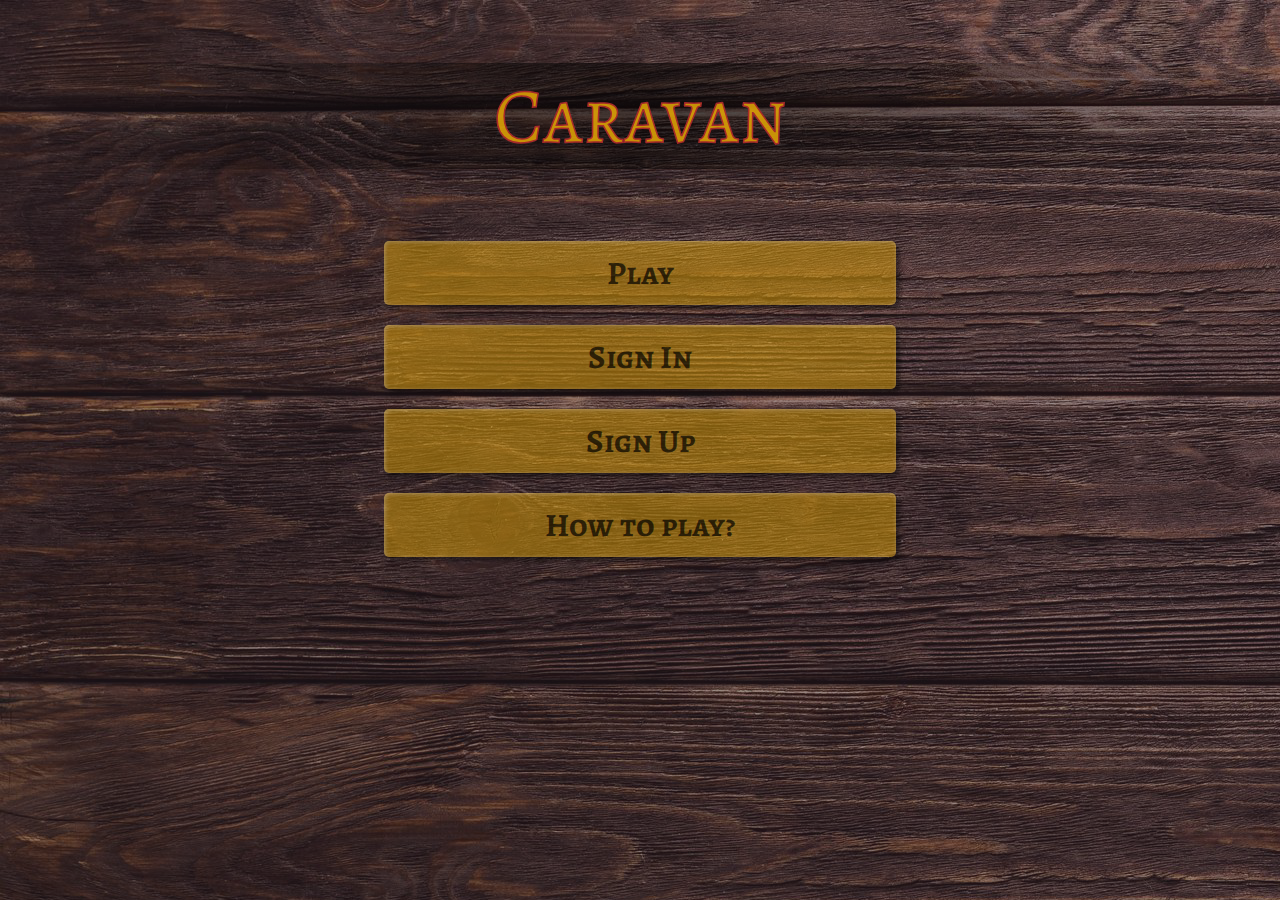
<file: Caravan/index.html>
<!DOCTYPE html>
<html>

<head>
  <meta charset="UTF-8" dir="ltr">
  <meta name="viewport" content="width=device-width, initial-scale=1" />
  <title>'Caravan': main menu</title>
  <link rel="stylesheet" href="css/styles.css">
  <link rel="stylesheet" href="css/shared.css">
  <link rel="stylesheet" href="css/menu-layout.css">
  <link rel="preconnect" href="https://fonts.gstatic.com">
  <link rel="stylesheet" href="https://fonts.googleapis.com/css2?family=Alegreya+SC&display=swap">
</head>

<body>
  <div class="vertical-container">

    <main>
      <h1>Caravan</h1>

      <nav class="menu">
        <button id="play" class="menu-button">Play</button>
        <button id="sign-in" class="menu-button">Sign In</button>
        <button id="sign-up" class="menu-button">Sign Up</button>
        <button id="how-to-play" class="menu-button">How to play?</button>
      </nav>
    </main>

  </div>

  <script src="js/main-menu-pg.js" charset="utf-8"></script>
</body>

</html>
</file>
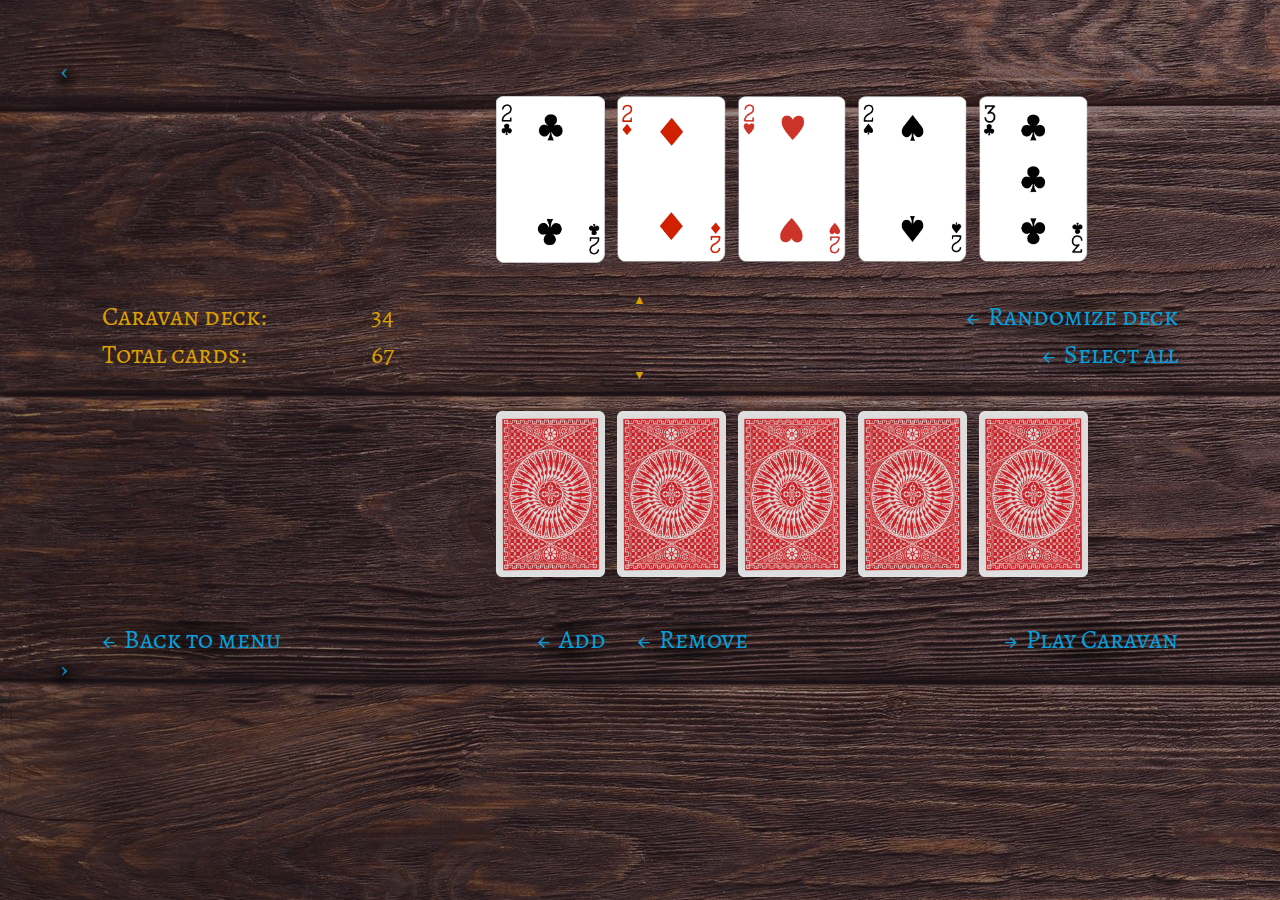
<file: Caravan/building-deck.html>
<!DOCTYPE html>
<html>

<head>
  <meta charset="UTF-8">
  <meta name="viewport" content="width=device-width, initial-scale=1">
  <title>'Caravan': choose cards for your deck</title>
  <link rel="stylesheet" href="./css/shared.css">
  <link rel="stylesheet" href="./css/deck-forming.css">
  <link rel="preconnect" href="https://fonts.gstatic.com">
  <link href="https://fonts.googleapis.com/css2?family=Alegreya+SC&display=swap" rel="stylesheet">
</head>

<body>

  <div class="vertical-container">
    <div class="flex-container">

      <div class="control-container">
        <div class="control-bg">
          <button id="shift-left-btn" class="control font-size-3rem control--arrow-btn">‹</button>
        </div>
      </div>

      <main>
        <section class="cards-list-out-of-bounds-container">
          <ul name="available-cards" class="cards-list"></ul>
        </section>

        <section class="deck-info">
          <p>Caravan deck:</p>
          <p>34</p>
          <p class="deck-info__pointer deck-info__pointer--up">▲</p>
          <button id="randomize-btn" class="control control--dynamic-prefix control--alt-color">Randomize deck</button>
          <p>Total cards:</p>
          <p>67</p>
          <p class="deck-info__pointer deck-info__pointer--down">▼</p>
          <button id="select-all-btn" class="control control--dynamic-prefix control--alt-color">Select all</button>
        </section>

        <section class="cards-list-out-of-bounds-container">
          <ul name="picked-cards" class="cards-list"></ul>
        </section>

        <section class="controls-pane">
          <div>
            <button id="back-btn" class="control">Back to menu</button>
          </div>
          <div>
            <button id="add-btn" class="control control--dynamic-prefix control--alt-color">Add</button>
            <button id="remove-btn" class="control control--dynamic-prefix control--alt-color">Remove</button>
          </div>
          <div>
            <button id="play-btn" class="control control--alt-color">Play Caravan</button>
          </div>
        </section>
      </main>

      <div class="control-container">
        <div class="control-bg">
          <button id="shift-right-btn" class="control font-size-3rem control--arrow-btn">›</button>
        </div>
      </div>

    </div>
  </div>

  <script src="js/building_deck_pg/global.js" charset="utf-8"></script>
  <script src="js/building_deck_pg/main.js" charset="utf-8"></script>
  <script src="js/building_deck_pg/kb-events.js" charset="utf-8"></script>
</body>

</html>
</file>
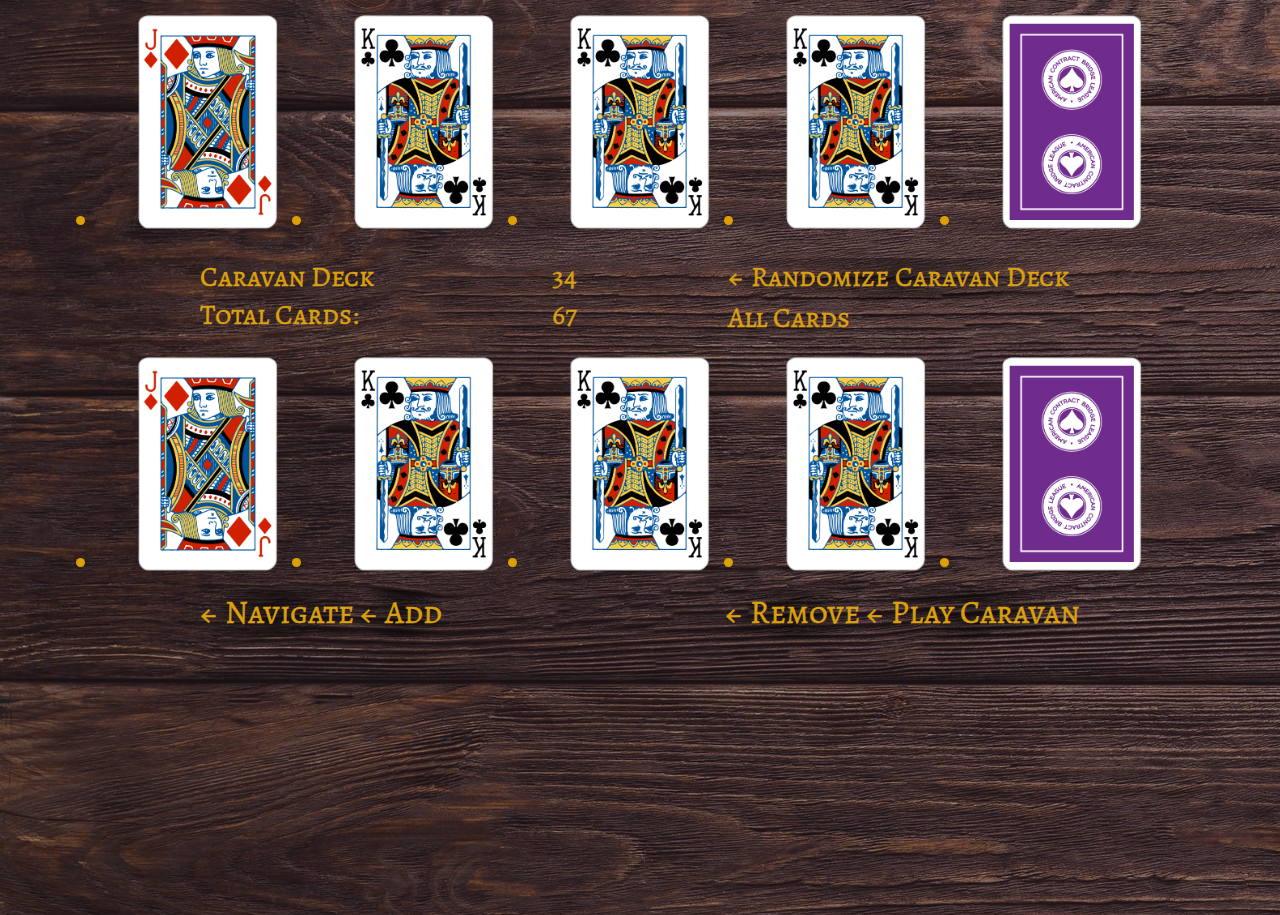
<file: Caravan/choosing-cards.html>
<!DOCTYPE html>
<html>

<head>
    <meta charset="UTF-8">
    <meta name="viewport" content="width=device-width, initial-scale=1, minimum-scale=1" />
    <title>Choose cards</title>
    <link rel="stylesheet" href="./css/styles.css">
    <link rel="stylesheet" href="./css/shared.css">
    <link rel="preconnect" href="https://fonts.gstatic.com">
    <link href="https://fonts.googleapis.com/css2?family=Alegreya+SC&display=swap" rel="stylesheet">
</head>

<body>
    <main class="choosing-cards-page">
        <ul class="cards-list">
            <li>
                <img src="img/JD.png" class="card-item">
            </li>
            <li>
                <img src="img/KC.png" class="card-item">
            </li>
            <li>
                <img src="img/KC.png" class="card-item">
            </li>
            <li>
                <img src="img/KC.png" class="card-item">
            </li>
            <li>
                <img src="img/purple_back.png" class="card-item">
            </li>
        </ul>
        <section class="choise-info">
            <div>
                <p>Caravan Deck</p>
                <p>Total Cards:</p>
            </div>
            <div>
                <p>34</p>
                <p>67</p>
            </div>
            <div>
                <button class="control">Randomize Caravan Deck</button>
                <p>All Cards</p>
            </div>
        </section>
        <ul class="cards-list">
            <li>
                <img src="img/JD.png" class="card-item">
            </li>
            <li>
                <img src="img/KC.png" class="card-item">
            </li>
            <li>
                <img src="img/KC.png" class="card-item">
            </li>
            <li>
                <img src="img/KC.png" class="card-item">
            </li>
            <li>
                <img src="img/purple_back.png" class="card-item">
            </li>
        </ul>
        <section class="controls">
            <div>
                <button class="control">Navigate</button>
                <button class="control">Add</button>
            </div>
            <div class="controls-right">
                <button class="control">Remove</button>
                <button class="control">Play Caravan</button>
            </div>
        </section>
    </main>
</body>

</html>
</file>
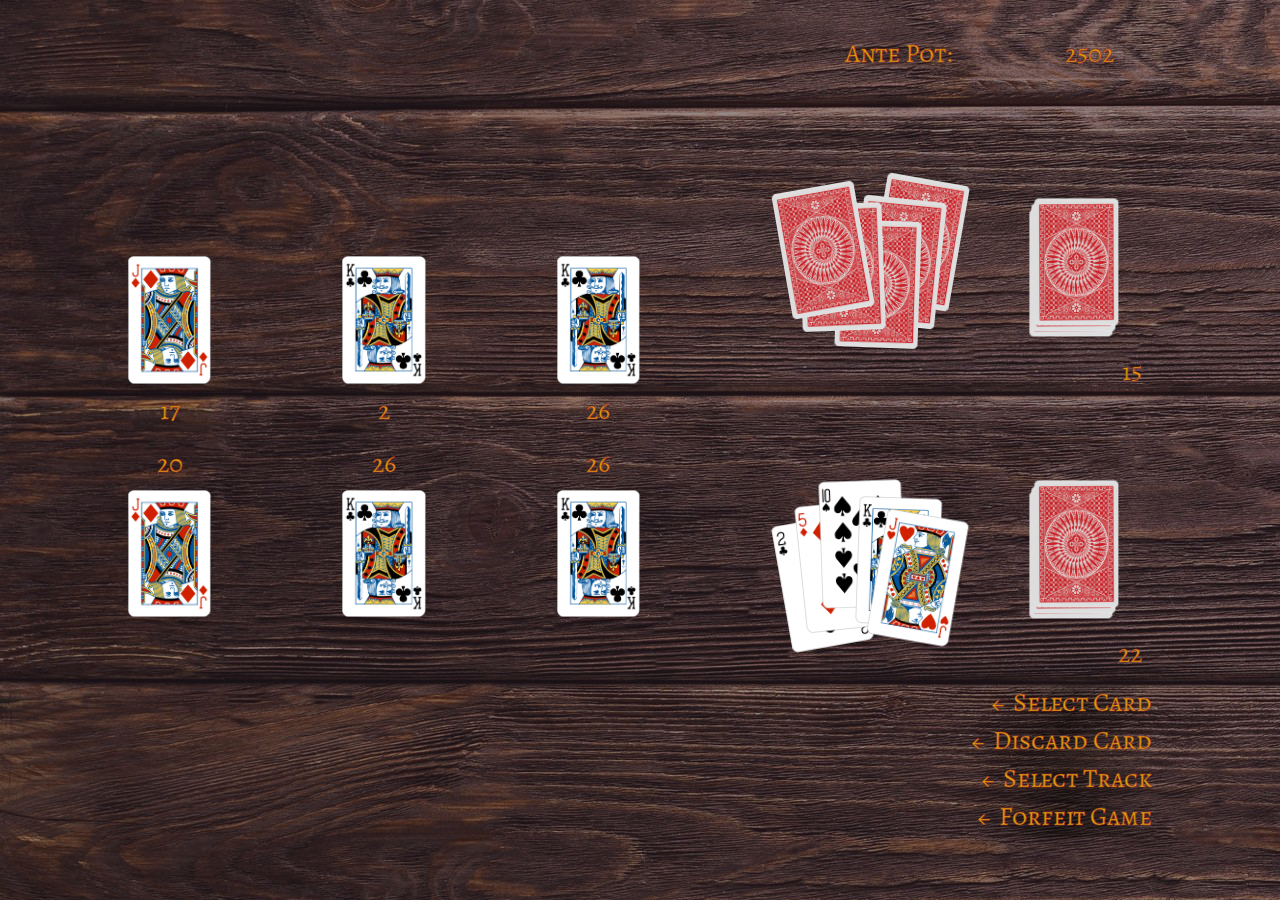
<file: Caravan/game.html>
<!DOCTYPE html>
<html>

<head>
    <meta charset="UTF-8">
    <meta name="viewport" content="width=device-width, initial-scale=1, minimum-scale=1" />
    <title>Play!</title>
    <link rel="stylesheet" href="./css/styles.css">
    <link rel="stylesheet" href="./css/shared.css">
    <link rel="stylesheet" href="./css/in-game.css">
    <link rel="preconnect" href="https://fonts.gstatic.com">
    <link href="https://fonts.googleapis.com/css2?family=Alegreya+SC&display=swap" rel="stylesheet">
</head>

<body>

    <div class="in-game-container">
        <main class="in-game-layout">

            <section class="caravans-section">
                <ul class="caravans">
                    <li class="caravans-column">
                        <img src="img/JD.png" class="card">
                        <span>17</span>
                        <span>20</span>
                        <img src="img/JD.png" class="card">
                    </li>
                    <li class="caravans-column">
                        <img src="img/KC.png" class="card">
                        <span>2</span>
                        <span>26</span>
                        <img src="img/KC.png" class="card">
                    </li>
                    <li class="caravans-column">
                        <img src="img/KC.png" class="card">
                        <span>26</span>
                        <span>26</span>
                        <img src="img/KC.png" class="card">
                    </li>
                </ul>
            </section>

            <section class="deck-section">
                <div class="info-block">
                    <div class="info-block__item">
                        <span>Ante Pot:</span>
                        <span>2502</span>
                    </div>
                    <!-- <div class="info-block__item">
                        <span>New Total:</span>
                        <span>358</span>
                    </div>
                    <div class="info-block__item">
                        <span>Win/Loss:</span>
                        <span>1/2</span>
                    </div> -->
                </div>
                <div class="cards-deck-block">
                    <div class="cards-in-hand--mirrored">
                        <img src="img/card_back.png" class="card">
                        <img src="img/card_back.png" class="card">
                        <img src="img/card_back.png" class="card">
                        <img src="img/card_back.png" class="card">
                        <img src="img/card_back.png" class="card">
                    </div>
                    <div class="cards-deck">
                        <img src="./img/card_back.png" class="card">
                        <img src="./img/card_back.png" class="card">
                        <img src="./img/card_back.png" class="card">
                        <span>15</span>
                    </div>
                </div>
                <div class="cards-deck-block">
                    <div class="cards-in-hand">
                        <img src="img/2C.png" class="card">
                        <img src="img/5D.png" class="card">
                        <img src="img/10S.png" class="card">
                        <img src="img/KC.png" class="card">
                        <img src="img/JH.png" class="card">
                    </div>
                    <div class="cards-deck">
                        <img src="./img/card_back.png" class="card">
                        <img src="./img/card_back.png" class="card">
                        <img src="./img/card_back.png" class="card">
                        <span>22</span>
                    </div>
                </div>
                <div class="controls-block">
                    <button class="control">Select Card</button>
                    <button class="control">Discard Card</button>
                    <button class="control">Select Track</button>
                    <button class="control">Forfeit Game</button>
                </div>
            </section>

        </main>
    </div>

</body>

</html>
</file>
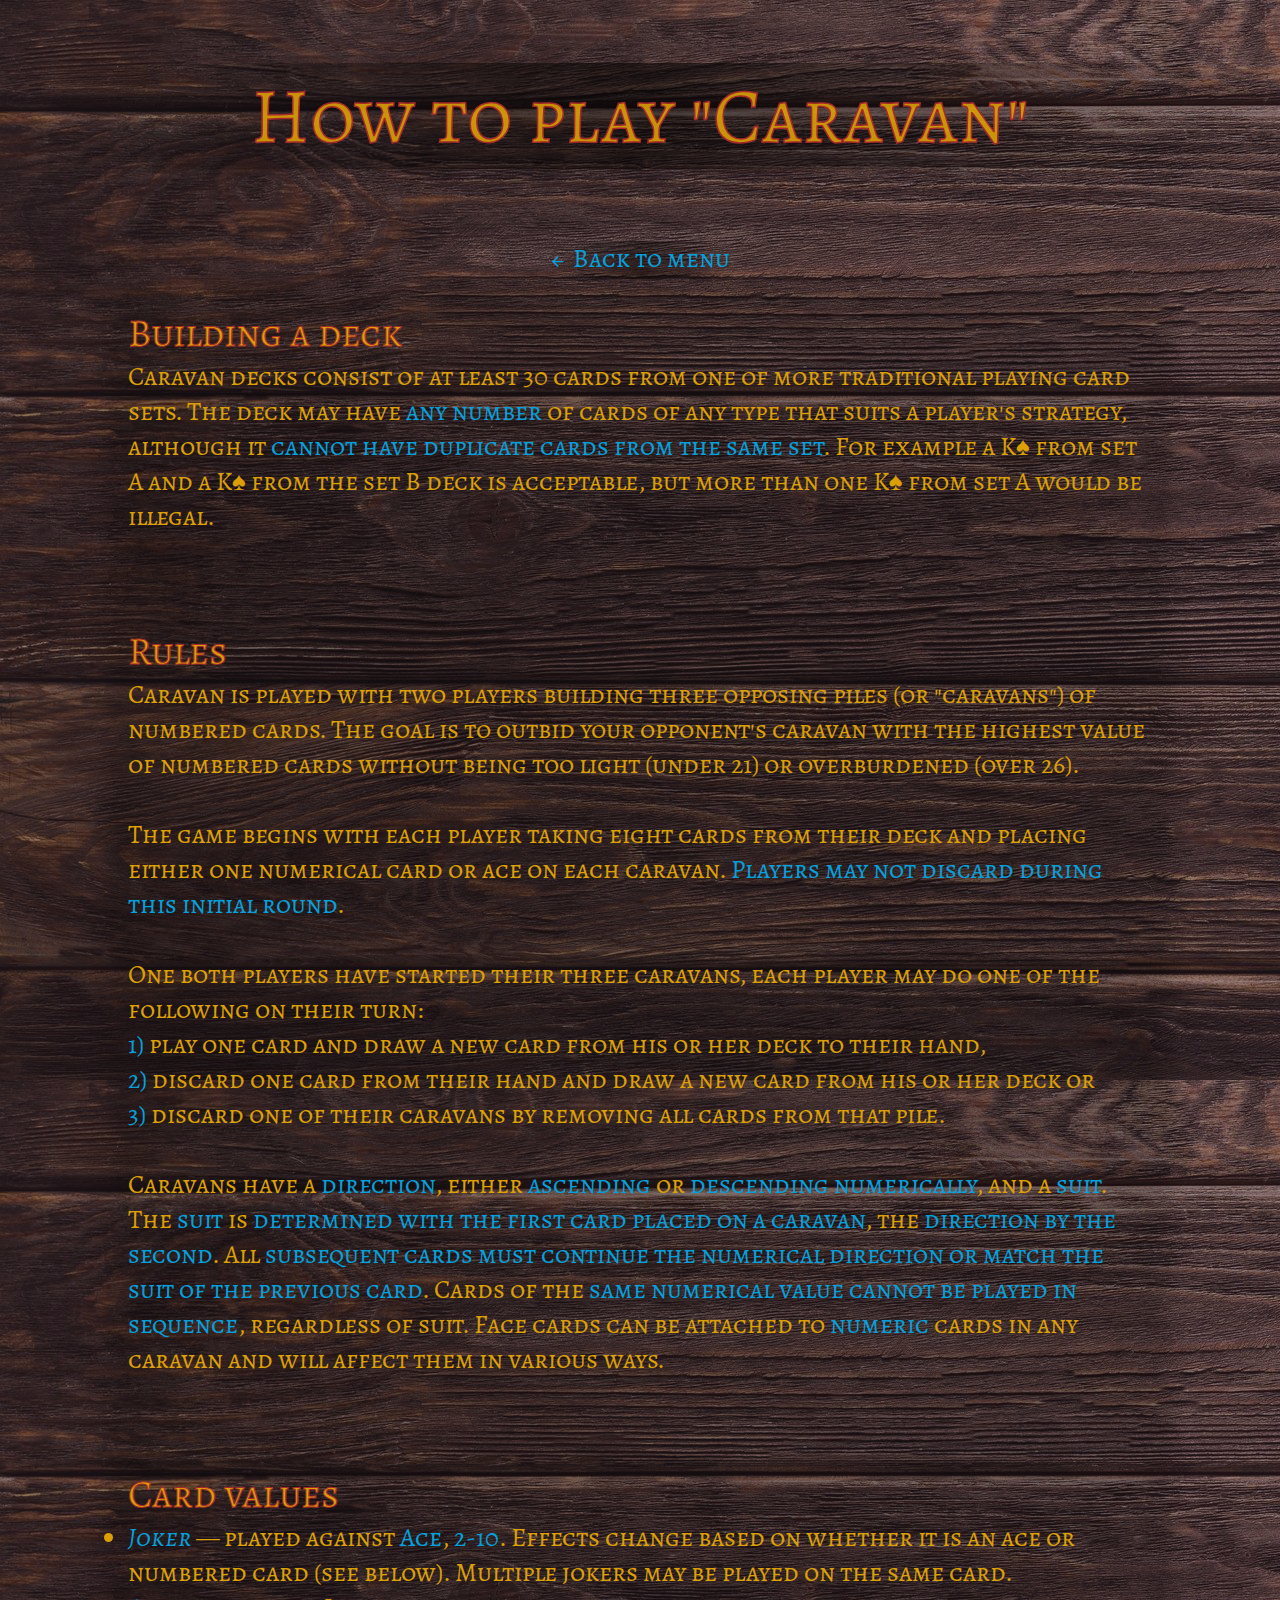
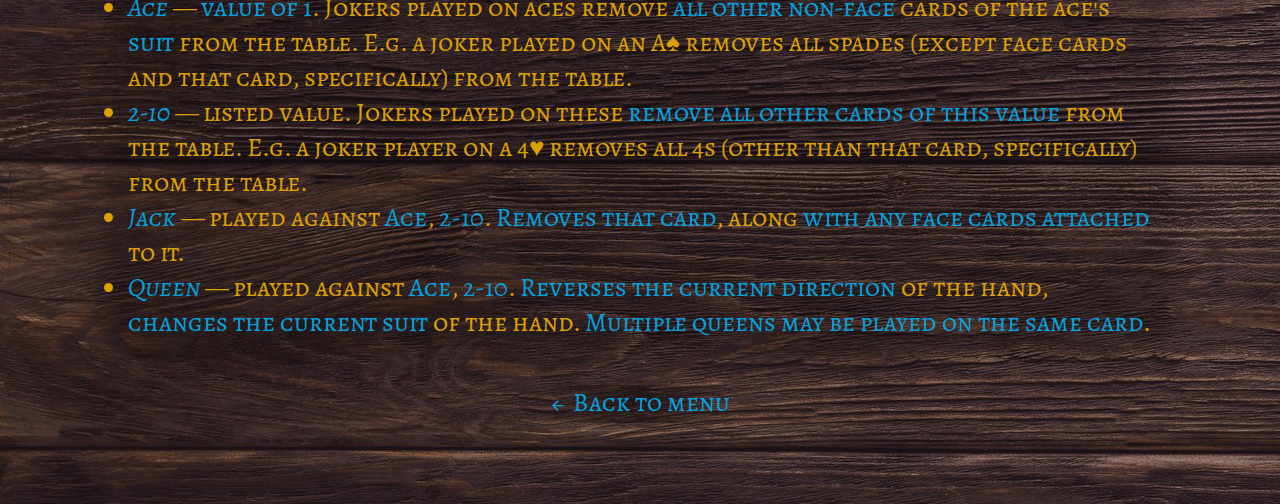
<file: Caravan/how-to-play.html>
<!DOCTYPE html>
<html>

<head>
  <meta charset="UTF-8">
  <meta name="viewport" content="width=device-width, initial-scale=1.0" />
  <title>'Caravan': how to play</title>
  <link rel="stylesheet" href="./css/styles.css">
  <link rel="stylesheet" href="./css/shared.css">
  <link rel="stylesheet" href="./css/how-to-play.css">
  <link rel="preconnect" href="https://fonts.gstatic.com">
  <link href="https://fonts.googleapis.com/css2?family=Alegreya+SC&display=swap" rel="stylesheet">
</head>

<body>

  <div class="vertical-container">

    <h1>How to play "Caravan"</h1>

    <button href="/home" class="control">Back to menu</button>

    <div class="horizontal-container">
      <main>

        <h2>Building a deck</h2>
        <article>
          Caravan decks consist of at least 30 cards from one of more traditional playing card sets.
          The deck may have <span>any number</span> of cards of any type that suits a player's
          strategy, although it <span>cannot have duplicate cards from the same set</span>. For
          example a K♠ from set A and a K♠ from the set B deck is acceptable, but more than one K♠
          from set A would be illegal.
        </article>

        <h2>Rules</h2>
        <article>
          Caravan is played with two players building three opposing piles (or "caravans") of
          numbered cards. The goal is to outbid your opponent's caravan with the highest value of
          numbered cards without being too light (under 21) or overburdened (over 26).
          <br><br>
          The game begins with each player taking eight cards from their deck and placing either one
          numerical card or ace on each caravan. <span>Players may not discard during this initial
            round</span>.
          <br><br>
          One both players have started their three caravans, each player may do one of the
          following on their turn:
          <br>
          <span>1)</span> play one card and draw a new card from his or her deck to their hand,
          <br>
          <span>2)</span> discard one card from their hand and draw a new card from his or her deck or
          <br>
          <span>3)</span> discard one of their caravans by removing all cards from that pile.
          <br>
          <br>
          Caravans have a <span>direction</span>, either <span>ascending</span> or <span>descending
            numerically</span>, and a <span>suit</span>. The <span>suit</span> is <span>determined
            with the first card placed on a caravan</span>, the <span>direction by the second</span>.
          All <span>subsequent cards must continue the numerical direction or match the suit of
            the previous card</span>. Cards of the <span>same numerical value cannot be played in
            sequence</span>, regardless of suit. Face cards can be attached to <span>numeric</span>
          cards in any caravan and will affect them in various ways.
        </article>

        <h2>Card values</h2>
        <ul>
          <li><span><i>Joker</i></span>
            — played against <span>Ace</span>, <span>2-10</span>. Effects change based on whether it is an ace
            or numbered card (see below). Multiple jokers may be played on the same card.
          </li>
          <li><span><i>Ace</i></span>
            — <span>value of 1</span>. Jokers played on aces remove <span>all other non-face</span>
            cards of the ace's <span>suit</span> from the table. E.g. a joker played on an A♠
            removes all spades (except face cards and that card, specifically) from the table.
          </li>
          <li><span><i>2-10</i></span>
            — listed value. Jokers played on these <span>remove all other cards of this value</span>
            from the table. E.g. a joker player on a 4♥ removes all 4s (other than that card,
            specifically) from the table.
          </li>
          <li><span><i>Jack</i></span>
            — played against <span>Ace</span>, <span>2-10</span>. <span>Removes that card</span>,
            along <span>with any face cards attached</span> to it.</li>
          <li><span><i>Queen</i></span>
            — played against <span>Ace</span>, <span>2-10</span>. <span>Reverses the current
              direction</span> of the hand, <span>changes the current suit</span> of the hand.
            <span>Multiple queens may be played on the same card</span>.
          </li>
        </ul>

      </main>
    </div>

    <button href="/home" class="control">Back to menu</button>

  </div>

  <script src="./js/how_to_play_pg/main.js" charset="utf-8"></script>
</body>

</html>
</file>
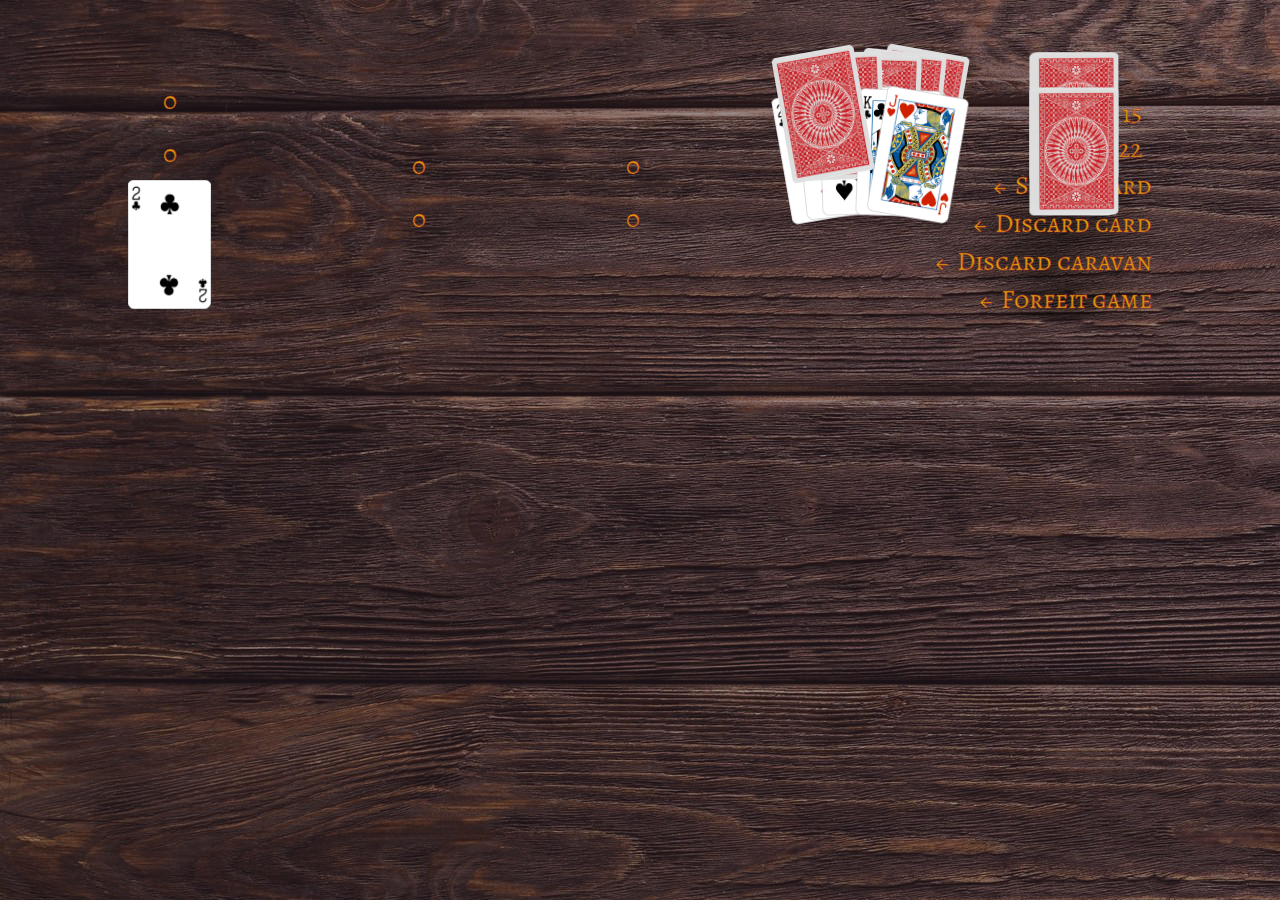
<file: Caravan/in-game.html>
<!DOCTYPE html>
<html>

<head>
  <meta charset="UTF-8">
  <meta name="viewport" content="width=device-width, initial-scale=1, user-scalable=no">
  <title>Play!</title>
  <link rel="stylesheet" href="./css/styles.css">
  <link rel="stylesheet" href="./css/shared.css">
  <link rel="stylesheet" href="./css/in-game.css">
  <link rel="preconnect" href="https://fonts.gstatic.com">
  <link href="https://fonts.googleapis.com/css2?family=Alegreya+SC&display=swap" rel="stylesheet">
</head>

<body>

  <div class="vertical-container">
    <div class="horizontal-container">

      <main class="in-game-layout">

        <section class="caravans-section">
          <ul id="caravans" class="caravans">
            <li class="caravans-column">
              <div class="card-frame"></div>
              <span>0</span>
              <span>0</span>
              <div id="players-caravan-start-1" class="card-frame"></div>
              <img id="picked-card" src="./img/2C.png" class="card picked-card">
            </li>
            <li class="caravans-column">
              <div class="card-frame"></div>
              <span>0</span>
              <span>0</span>
              <div id="players-caravan-start-2" class="card-frame"></div>
            </li>
            <li class="caravans-column">
              <div class="card-frame"></div>
              <span>0</span>
              <span>0</span>
              <div id="players-caravan-start-3" class="card-frame"></div>
            </li>
          </ul>

        </section>

        <section class="deck-section">
          <div class="info-block">
            <div class="info-block__item">
              <span>Ante Pot:</span>
              <span>2502</span>
            </div>
          </div>

          <div id="opponents-cards" class="cards-deck-block">
            <div class="cards-in-hand--mirrored">
              <img src="img/card-back.png" class="card">
              <img src="img/card-back.png" class="card">
              <img src="img/card-back.png" class="card">
              <img src="img/card-back.png" class="card">
              <img src="img/card-back.png" class="card">
            </div>
            <div class="cards-deck">
              <img src="./img/card-back.png" class="card">
              <img src="./img/card-back.png" class="card">
              <img src="./img/card-back.png" class="card">
              <span>15</span>
            </div>
          </div>

          <div id="players-cards" class="cards-deck-block">
            <div id="players-cards-in-hand" class="cards-in-hand">
              <img src="img/2C.png" class="card card--selected">
              <img src="img/5D.png" class="card">
              <img src="img/10S.png" class="card">
              <img src="img/KC.png" class="card">
              <img src="img/JH.png" class="card">
            </div>
            <div class="cards-deck">
              <img src="./img/card-back.png" class="card">
              <img src="./img/card-back.png" class="card">
              <img src="./img/card-back.png" class="card">
              <span>22</span>
            </div>
          </div>

          <div class="controls-block">
            <button id="select-btn" class="control control--dynamic-prefix control--alt-color">Select card</button>
            <button id="discard-card-btn" class="control control--dynamic-prefix control--alt-color">Discard card</button>
            <button id="discard-caravan-btn" class="control control--dynamic-prefix control--alt-color">Discard caravan</button>
            <button id="forfeit-btn" class="control control--dynamic-prefix">Forfeit game</button>
          </div>
        </section>

      </main>

    </div>
  </div>

  <script src="./js/in_game/global.js" charset="utf-8"></script>
  <script src="./js/in_game/main.js" charset="utf-8"></script>
  <script src="./js/in_game/kb-events.js" charset="utf-8"></script>
</body>

</html>
</file>
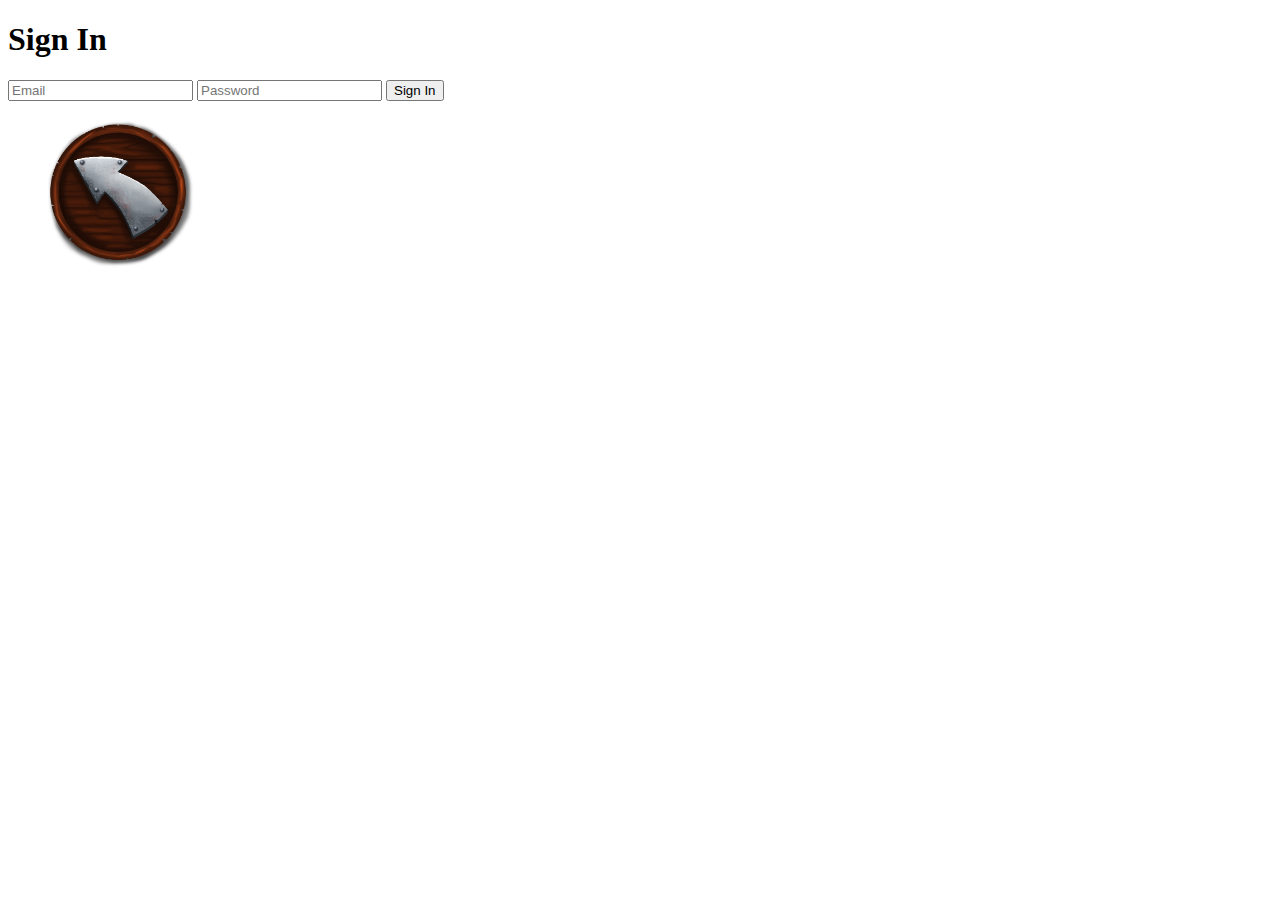
<file: Caravan/sign-in.html>
<!DOCTYPE html>
<html>

<head>
    <meta charset="UTF-8">
    <meta name="viewport" content="width=device-width, initial-scale=1, minimum-scale=1" />
    <title>Sign In</title>
    <link rel="stylesheet" href="./css/styles.css">
    <link rel="preconnect" href="https://fonts.gstatic.com">
    <link href="https://fonts.googleapis.com/css2?family=Alegreya+SC&display=swap" rel="stylesheet">
</head>

<body>
    <main class="menu-page">
        <h1 class="title">Sign In</h1>
        <form name="login" method="POST" class="sign-form">
            <input name="login" type="email" id="emailLogin" placeholder="Email" class="sign-input" required>
            <input name="login" type="password" id="passwordLogin" placeholder="Password" class="sign-input" required>
            <input name="login" type="submit" value="Sign In" class="menu-button">
        </form>
    </main>
    <button class="back-button"></button>
</body>

</html>
</file>
<file: Caravan/css/styles.css>
/* General settings */
/*
*,
*::after,
*::before {
    box-sizing: border-box;
} */

/* body {
    font-size: 26px;
    font-style: normal;
    font-weight: normal;
    font-family: 'Alegreya SC', serif;

    display: flex;
	flex-direction: column;
	margin: 0;
    min-height: 100vh;
    background: url(../img/bg_2.png);

    color: rgba(220, 160, 5, 0.74);
} */

/* h1,
h2,
h3,
h4,
h5,
h6,
p,
button,
form,
input {
    margin: 0;
    font-weight: inherit;
    font-size: inherit;
    font-family: inherit;
    border: none;
    -webkit-text-fill-color: inherit;
    -webkit-text-stroke-width: inherit;
    -webkit-text-stroke-color: inherit;
} */

/* button {
    background-color: inherit;
} */

/* li {
    list-style-type: none;
} */


/* Main Page */

/* .title {
    text-align: center;
    font-size: 96px;
    -webkit-text-fill-color: rgba(220, 160, 5, 0.74);
    -webkit-text-stroke-width: 3px;
    -webkit-text-stroke-color: brown;
} */


.back-button {
    color: transparent;
    width: 170px;
    height: 170px;
    object-fit: cover;
    background: url(../img/back.png);
    background-repeat: no-repeat;
    background-size: 160px;
    border: none;
    margin-left: 30px;
}

.back-button:active {
    transform: scale(0.8);
}



/* Choosing cards */

.choosing-cards-page {
    margin: 15px 100px 5px 100px;
}

.cards-list {
    display: grid;
    margin: 0;
    padding: 0;
    grid-template-columns: repeat(5, 1fr);
    grid-template-rows: 1fr;
}

.cards-list li {
    text-align: center;
}

.card-item {
    max-width: 140px;
    width: 100%;
    margin: 0;
}

.choise-info {
    padding: 20px 100px 20px 100px;
    text-align: left;
    display: grid;
    grid-template-columns: 2fr 1fr 2fr;
    grid-template-rows: 1fr;
    font-size: 28px;
    -webkit-text-fill-color: rgb(221, 160, 6);
    -webkit-text-stroke-width: 0.4px;
    -webkit-text-stroke-color: goldenrod;
}

.controls {
    padding: 10px 100px;
    display: flex;
    font-size: 32px;
    -webkit-text-fill-color: rgb(221, 160, 6);
    -webkit-text-stroke-width: 0.4px;
    -webkit-text-stroke-color: goldenrod;
    background-color: transparent;
}

.controls-right {
    margin-left: auto;
}



/* Phone version */

@media only screen and (max-width: 960px) {
    /* General settings */
    body {
        font-size: 22px;
    }
    .title {
        font-size: 64px;
    }
    .back-button {
        width: 100px;
        height: 100px;
        background-size: 90px;
        align-self: center;
    }
    p,
    button {
        font-size: 18px;
    }
    .menu-button {
        font-size: 24px;
    }
    /* Game page */
    .game-info-part {
        grid-template-columns: repeat(2, 1fr);
        margin-right: 20px;
    }
    .card-item {
        max-width: 90px;
    }
    .game-main img {
        max-width: 90px;
    }
    .game-main {
        padding-bottom: 0;
    }
    .controls {
        padding: 0;
    }
    /* Choosing cards page */
    .choosing-cards-page {
        margin: 0;
        margin-top: 10px;
    }
    /* Sign up/in page */
    .sign-input {
        max-width: 350px;
    }
}
</file>
<file: Caravan/css/shared.css>
/* General */
*,
*::after,
*::before {
  box-sizing: border-box;

  margin: 0;
  padding: 0;

  color: inherit;
  font-weight: inherit;
  font-size: inherit;
  font-family: inherit;
}


html {
  font-size: 26px;
}


body {
  font-family: 'Alegreya SC', serif;

  width: 100%;
  height: 100vh;

  background: url(../img/bg_2.png);

  color: rgb(220, 160, 5);
}


h1 {
  margin-bottom: 8vh;

  background-image: linear-gradient(90deg, transparent, #0000008F, transparent);

  font-size: 3rem;
  text-align: center;
  color: rgba(220, 160, 5, 0.9);
  -webkit-text-stroke-width: 1.5px;
  text-stroke-width: 1.5px;
}


h2 {
  font-size: 1.5rem;

    -webkit-text-stroke-width: 1px;
    text-stroke-width: 1px;
}


button {
  border: none;
}


h1, h2 {
  -webkit-text-stroke-color: brown;
  text-stroke-color: brown;
}


.vertical-container {
  padding-top: 7vh;
  padding-bottom: 9vh;

  width: 100%;
  height: 100%;
}

.horizontal-container {
  padding-left: 10vw;
  padding-right: 10vw;

  width: 100%;
}



/* Card */
.card {
  display: block;

  margin: 0;

  width: 6.5vw;
}



/* Controls */
/* (buttons, button-like links) */
.control {
  background-color: transparent;
  background-image: linear-gradient(90deg, transparent -2%, #0000006F, transparent 102%);

  color: rgb(5, 160, 220);
}

.control::before {
  content: '←';

  display: inline-block;
  margin-right: 8px;
}

.control::after {
  content: "";

  display: block;

  margin: 0 auto;

  width: 0;
  height: 3px;

  background-color: rgb(220, 135, 30);
  border-radius: 4px;

  transition: width 0.15s ease-in-out;
}

.control:hover {
  cursor: pointer;

  transform: scale(0.98);
}

.control:hover::after {
  width: 100%;
}

.control:active {
  transform: scale(0.95);
}
</file>
<file: Caravan/css/menu-layout.css>
.menu {
  display: flex;
  flex-direction: column;

  margin: 0 30%;
}

.menu-button {
  background: rgba(220, 160, 5, 0.5);
  box-shadow: 4px 4px 4px 0 rgba(0, 0, 0, 0.4),
              inset 1px 1px 4px 0 rgba(255, 255, 255, 0.3);

  border: none;
  border-radius: 5px;

  margin-bottom: 20px;
  padding: 10px;

  color: rgba(0, 0, 0, 0.7);
  font-size: 1.25rem;
  font-weight: bold;
  text-align: center;
}

.menu-button:hover {
  background: rgba(220, 160, 5, 0.75);

  color: rgba(0, 0, 0, 0.8);

  cursor: pointer;
}

.menu-button:active {
  box-shadow: inset 1px 1px 4px 0 rgba(0, 0, 0, 0.5),
              inset -1px -1px 4px 0 rgba(255, 255, 255, 0.3);

  transform: scale(0.99);
}
</file>
<file: Caravan/css/deck-forming.css>
/* General */
main {
  padding: 0 3vw;

  width: 100%;
  height: 100%;
}

main section {
  width: 100%;
}

ul {
  list-style: none;
}


.vertical-container {
  padding-bottom: 7vh;
}

.flex-container {
  flex-direction: row;
}



/* Cards */
.card {
  width: 8.5vw;
}


.cards-list {
  display: flex;
  justify-content: space-between;
}

.cards-list-out-of-bounds-container {
  /* NOTE: same value as in padding of 'controls-pane' class * (-1). */
  margin: 0 -2vw;
  width: 84vw;
}


.deck-info {
  display: grid;
  grid-template-rows: 1fr 1fr;
  grid-template-columns:
    [col1-end] 25%
    [col2-end] 23%
    [col3-end] 4%
    [col4-end] 48%;
  justify-items: start;

  padding: 4vh 5vw;

  text-align: left;
}

.deck-info > button {
  justify-self: end;
}

.deck-info > p {
  display: block;

  width: 100%;
  height: 100%;

  vertical-align: middle;
}

.deck-info__pointer {
  text-align: center;
}

.deck-info__pointer--up {
  margin-top: -2vh;
}

.deck-info__pointer--down {
  margin: 2vh 0 -2vh 0;
}



/* Controls */
.controls-pane {
  display: flex;
  justify-content: space-between;
  align-items: center;

  padding: 5vh 5vw 0;
}

.controls-pane > div > button:nth-child(even) {
  margin-left: 2vw;
}

.control-container {
  display: flex;
  justify-content: center;
  align-items: center;

  width: 10vw;
}

.control-bg {
  width: 100%;

  background-image: radial-gradient(circle closest-side, #0000008F, transparent);
}

.control-bg:hover {
  background-image: radial-gradient(circle closest-side, #000000BF, transparent);
}

.control--arrow-btn {
  display: block;
  position: relative;
  top: -0.3rem;

  margin: 0 auto;

  width: 100%;

  background: transparent;
  color: rgba(5, 160, 220, 0.9);

  line-height: 1.25;
}

.control--arrow-btn:hover {
  color: rgb(5, 160, 220);

  /* NOTE: cancel 'control' class transform. */
  transform: none;
}

.control--arrow-btn:active {
  transform: scale(0.96);
}

.control--arrow-btn::after,
.control--arrow-btn::before {
  display: none;
}

#play-btn::before {
  content: '→';
}
</file>
<file: Caravan/css/in-game.css>
/* Game Page */

.in-game-container {
    padding: 4vh 10vw 7vh;

    width: 100vw;
    height: 100vh;
}

.in-game-layout {
    display: flex;
    flex-direction: row;
    align-items: center;

    width: 100%;
    height: 100%;

    -webkit-text-fill-color: rgb(220, 160, 5);
    -webkit-text-stroke-width: 0.5px;
    -webkit-text-stroke-color: brown;
}



/* Caravans section. */
.caravans-section {
    flex: 5 1 0;

    height: 100%;
}

.caravans {
    display: flex;
    flex-direction: row;
    justify-content: space-between;

    padding: 0;
    margin: 0 10vw 0 0;

    height: 100%;
}

.caravans-column {
    flex: 0 0 0;

    display: flex;
    flex-direction: column;
    justify-content: center;
    align-items: flex-start;
}

.caravans-column span {
    display: block;

    margin: 1vh auto;
}



/* Deck section. */
.deck-section {
    flex: 3 1 0;

    display: flex;
    flex-direction: column;

    height: 100%;
}


/* Info block start */
.info-block {
    flex: 0.3 1 0;

    margin-left: 20%;
    margin-right: 10%;
}

.info-block__item {
    display: flex;
    flex-direction: row;
    justify-content: space-between;
    align-items: flex-end;
}

.info-block__item span:last-child {
    margin-left: 10px;
}
/* Info block end */


/* Controls block start */
.controls-block {
    flex: 0.3 1 0;

    display: flex;
    flex-direction: column;
    align-items: flex-end;
}

.control::after {
    content: "";

    display: block;

    margin: 0 auto;

    width: 0;
    height: 3px;

    background-color: rgb(220, 135, 30);
    border-radius: 4px;

    transition: width 0.15s ease-in-out;
}

.control:hover {
    cursor: pointer;

    transform: scale(0.98);
}

.control:hover::after {
    width: 100%;
}

.control:active {
    transform: scale(0.95);
}
/* Controls block end */


/* Cards deck block start */
.cards-deck-block {
    flex: 1 1 0;
}

.cards-deck-block > * {
    display: inline-block;

    height: 100%;
}

.cards-in-hand,
.cards-in-hand--mirrored {
    width: 60%;

    position: relative;
}

.cards-in-hand img,
.cards-in-hand--mirrored img {
    display: inline-block;

    position: absolute;
}

.cards-in-hand img:nth-child(1) {
    top: 64%;
    left: 24%;
    transform: translate(-50%, -50%) rotate(-10deg);

    z-index: 10;
}

.cards-in-hand--mirrored img:nth-child(1) {
    bottom: 57%;
    right: 35%;
    transform: translate(50%, 50%) rotate(10deg);

    z-index: 10;
}

.cards-in-hand img:nth-child(2) {
    top: 58%;
    left: 32%;
    transform:  translate(-50%, -50%) rotate(-6deg);

    z-index: 11;
}

.cards-in-hand--mirrored img:nth-child(2) {
    bottom: 50%;
    right: 43%;
    transform: translate(50%, 50%) rotate(6deg);

    z-index: 11;
}

.cards-in-hand img:nth-child(3) {
    top: 50%;
    left: 41%;
    transform:  translate(-50%, -50%) rotate(-2deg);

    z-index: 12;
}

.cards-in-hand--mirrored img:nth-child(3) {
    bottom: 42%;
    right: 52%;
    transform: translate(50%, 50%) rotate(2deg);

    z-index: 12;
}

.cards-in-hand img:nth-child(4) {
    top: 56%;
    left: 57%;
    transform:  translate(-50%, -50%) rotate(2deg);

    z-index: 13;
}

.cards-in-hand--mirrored img:nth-child(4) {
    bottom: 48%;
    right: 68%;
    transform: translate(50%, 50%) rotate(-2deg);

    z-index: 13;
}

.cards-in-hand img:nth-child(5) {
    top: 62%;
    left: 65%;
    transform:  translate(-50%, -50%) rotate(10deg);

    z-index: 14;
}

.cards-in-hand--mirrored img:nth-child(5) {
    bottom: 54%;
    right: 76%;
    transform: translate(50%, 50%) rotate(-10deg);

    z-index: 14;
}

.cards-deck {
    position: relative;

    width: 38%;

    margin: 0 auto;
}

.cards-deck img {
    display: inline-block;

    position: absolute;
}

.cards-deck img:nth-child(1) {
    top: 50%;
    left: 50%;
    transform:  translate(-50%, -50%);

    z-index: 12;
}

.cards-deck img:nth-child(2) {
    top: 52%;
    left: 48%;
    transform:  translate(-50%, -50%);

    z-index: 11;
}

.cards-deck img:nth-child(3) {
    top: 54%;
    left: 46%;
    transform:  translate(-50%, -50%);

    z-index: 10;
}

.cards-deck span {
    position: absolute;

    bottom: 5%;
    right: 5%;
}
/* Cards deck block end */
</file>
<file: Caravan/css/how-to-play.css>
body {
  height: 100%;
}


main {
  background: rgba(0, 0, 0, 0.2);

  border-radius: 20px;

  box-shadow: 0 0 20px 20px rgba(0, 0, 0, 0.2);
}

main article {
  margin-bottom: 10vh;
}

main article span,
main ul li span {
  color: rgb(5, 160, 220);
}


button:first-of-type {
  margin-bottom: 3vh;
}

button:last-of-type {
  margin-top: 5vh;
}


.control {
  display: block;

  margin: 0 auto;
}
</file>
